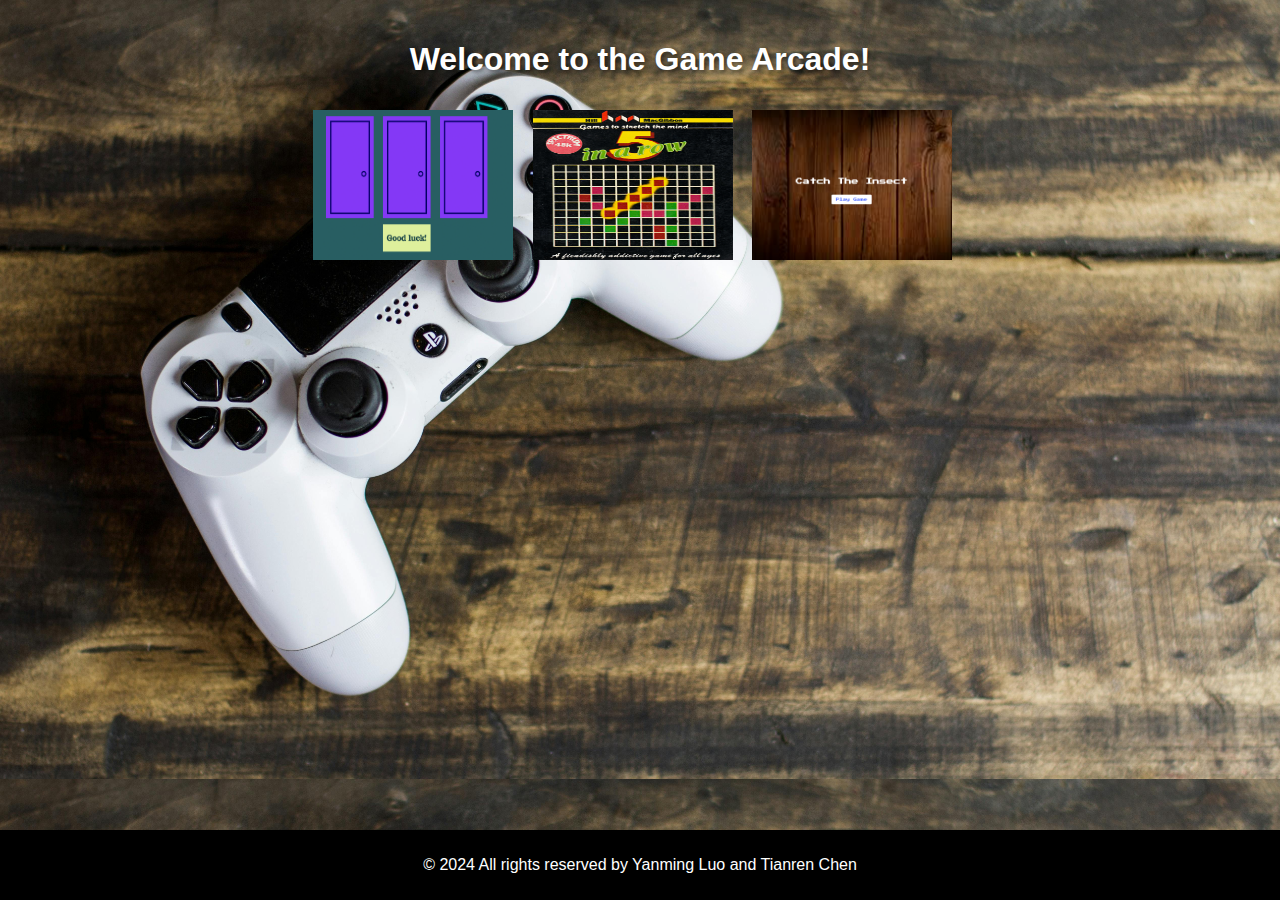
<file: Game.html>
<!DOCTYPE html>
<html>

<head>
    <!-- My game page of the title -->
    <title>Game Arcade</title>
    <!-- Link to the external stylesheet -->
    <link rel="stylesheet" href="styles.css">
</head>

<body>
    <!-- Container for the Game Arcade -->
    <div class="container">
        <!-- Heading -->
        <h1>Welcome to the Game Arcade!</h1>
        <!-- Navigation Links -->
        <nav>
            <ul>
                <!-- Game 1 Link -->
                <li>
                    <!-- Image link to Game 1 -->
                    <a href="game1/index.html">
                        <!-- Image for Game 1 with alternative text -->
                        <img src="game1.png" alt="Game 1" width="200" height="150">
                    </a>
                </li>
                <!-- Game 2 Link -->
                <li>
                    <!-- Image link to Game 2 -->
                    <a href="game2/game2.html">
                        <!-- Image for Game 2 with alternative text -->
                        <img src="game2.jpg" alt="Game 2" width="200" height="150">
                    </a>
                </li>
                <!-- Game 3 Link -->
                <li>
                    <!-- Image link to Game 3 -->
                    <a href="game3/game3.html">
                        <!-- Image for Game 3 with alternative text -->
                        <img src="game3.png" alt="Game 3" width="200" height="150">
                    </a>
                </li>
            </ul>
        </nav>
    </div>
    <!-- Footer -->
    <footer>
        <!-- My Copyright information -->
        <p>&copy; 2024 All rights reserved by Yanming Luo and Tianren Chen </p>
    </footer>
</body>

</html>
</file>
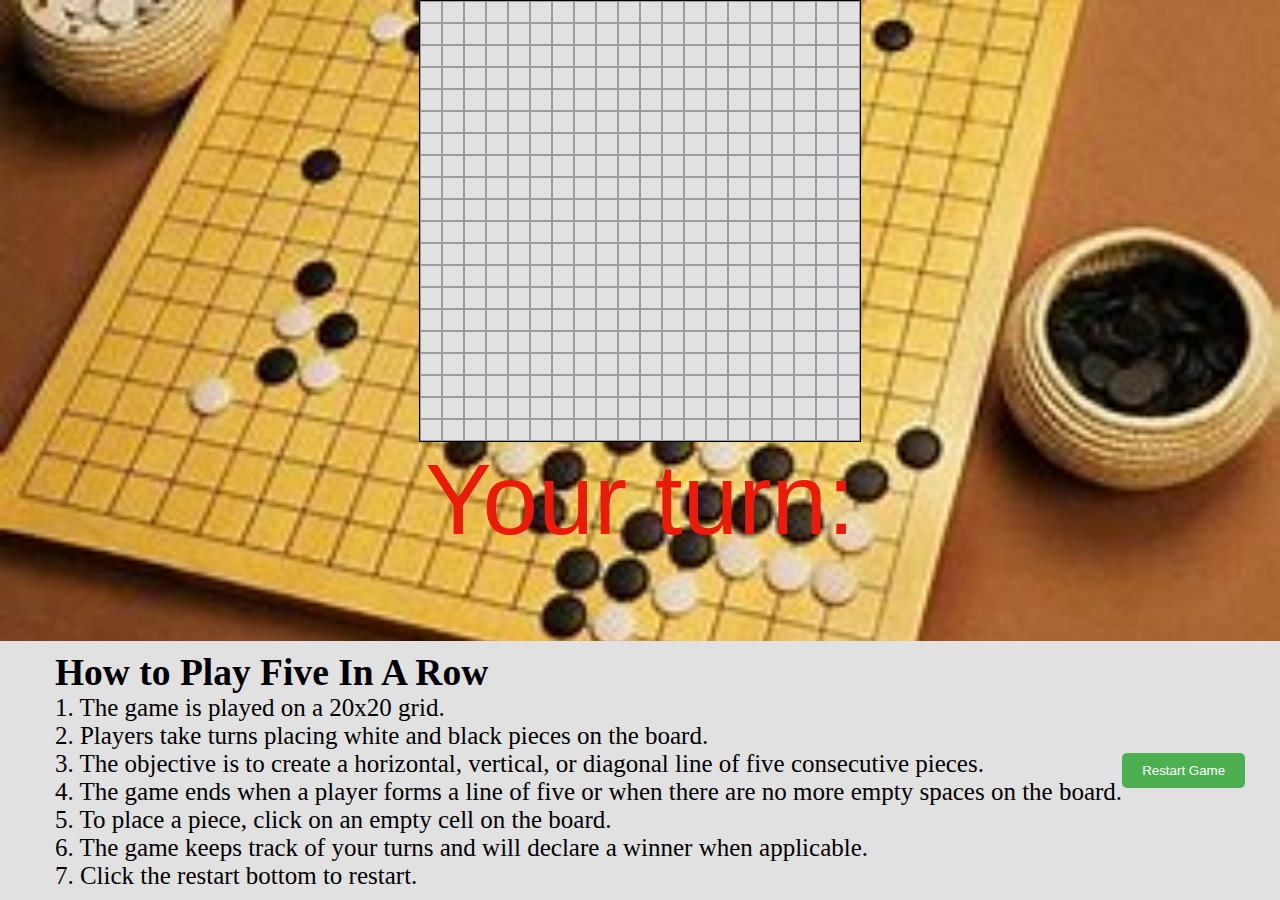
<file: game2/game2.html>
<!DOCTYPE html>
<html lang="en">


<head>
  <meta charset="UTF-8">
  <meta name="viewport" content="width=device-width, height=device-height, initial-scale=1.0, user-scalable=no">
  <link rel="stylesheet" href="styles.css">
  <title>Five In A Row</title>

</head>

<body>

  <script type="text/javascript" src="Gobang.js"></script>


</body>

<footer>

  
  <div class="instructions">
    <h2>How to Play Five In A Row</h2>
    <p>1. The game is played on a 20x20 grid.</p>
    <p>2. Players take turns placing white and black pieces on the board.</p>
    <p>3. The objective is to create a horizontal, vertical, or diagonal line of five consecutive pieces.</p>
    <p>4. The game ends when a player forms a line of five or when there are no more empty spaces on the board.</p>
    <p>5. To place a piece, click on an empty cell on the board.</p>
    <p>6. The game keeps track of your turns and will declare a winner when applicable.</p>
    <p>7. Click the restart bottom to restart. </p>
</div>


<button onclick="window.location.reload();">Restart Game</button>

</footer>




</html>
</file>
<file: styles.css>
/* Styles for Body */
body {
    font-family: 'Arial', sans-serif;
    margin: 0;
    padding: 0;
    background-image: url("background.png");
    background-size: cover;
}

/* Styles for Container */
.container {
    max-width: 800px;
    margin: 0 auto;
    padding: 20px;
}

/* Styles for Heading 1 */
h1 {
    text-align: center;
    color: #fff;
    text-shadow: 2px 2px 4px rgba(0, 0, 0, 0.5);
}

/* Styles for Navigation List */
nav ul {
    list-style-type: none;
    padding: 0;
    text-align: center;
}

/* Styles for Navigation List Item */
nav ul li {
    display: inline-block;
    margin-right: 15px;
}

/* Styles for Navigation Links */
nav ul li a {
    text-decoration: none;
    color: #fff;
    font-weight: bold;
    display: block;
    padding: 10px 0;
}

/* Styles for Navigation List Item Image */
nav ul li img {
    display: block;
    margin: 0 auto;
    margin-bottom: 5px;
}

/* Hover Styles for Navigation Links */
nav ul li a:hover {
    background-color: #fff;
    color: #000;
}

/* Styles for Footer */
footer {
    position: fixed;
    bottom: 0;
    width: 100%;
    background-color: #000;
    color: #fff;
    padding: 10px 0;
    text-align: center;
}
</file>
<file: game2/styles.css>
* {
    margin: 0px;
    padding: 0px;

  }

  
  .box {
    border-spacing: 0px;
    border: 1px solid #3c3c3c;
    background-color: #e1e1e2;
    margin: auto;
  }
  
  .piece {
    border-spacing: 0px;
    border: 1px solid;
  }

  body {
    background-image: url('oip.jpg'); /* Use the relative path to your image */
    background-size: cover; /* Ensures the image covers the entire page */
    background-repeat: no-repeat; /* Prevents the image from repeating */
    background-position: center; /* Centers the image */
}
footer {
    font-size: 25px;
    display: flex;
    justify-content: center; /* Centers the button horizontally */
    align-items: center; /* Centers the button vertically */
    position: fixed; /* Keeps the footer at the bottom */
    bottom: 0; /* Positions the footer at the bottom of the page */
    width: 100%; /* Takes up the full width of the page */
    padding: 10px; /* Adds padding for the footer */
    background-color: #e1e1e2; /* Replace 'yourColorCode' with your desired color */
}

  footer button {
    background-color: #4CAF50;
    color: white;
    padding: 10px 20px;
    border: none;
    border-radius: 5px;
    cursor: pointer;
    transition: background-color 0.3s ease;
    justify-content: center; /* Centers the button horizontally */
    align-items: center;
  }
  
  footer button:hover {
    background-color: #45a049;
  }

  span {
    font-family: 'Arial', sans-serif; /* Choose your desired font */
    color: #eb1b0c; /* Choose your desired text color */
    font-size: 100px; /* Choose your desired font size */
    margin-bottom: 10px; /* Add some margin at the bottom */
    display: block; /* Display the span as a block element */
    text-align: center; /* Center-align the text */
}
</file>
